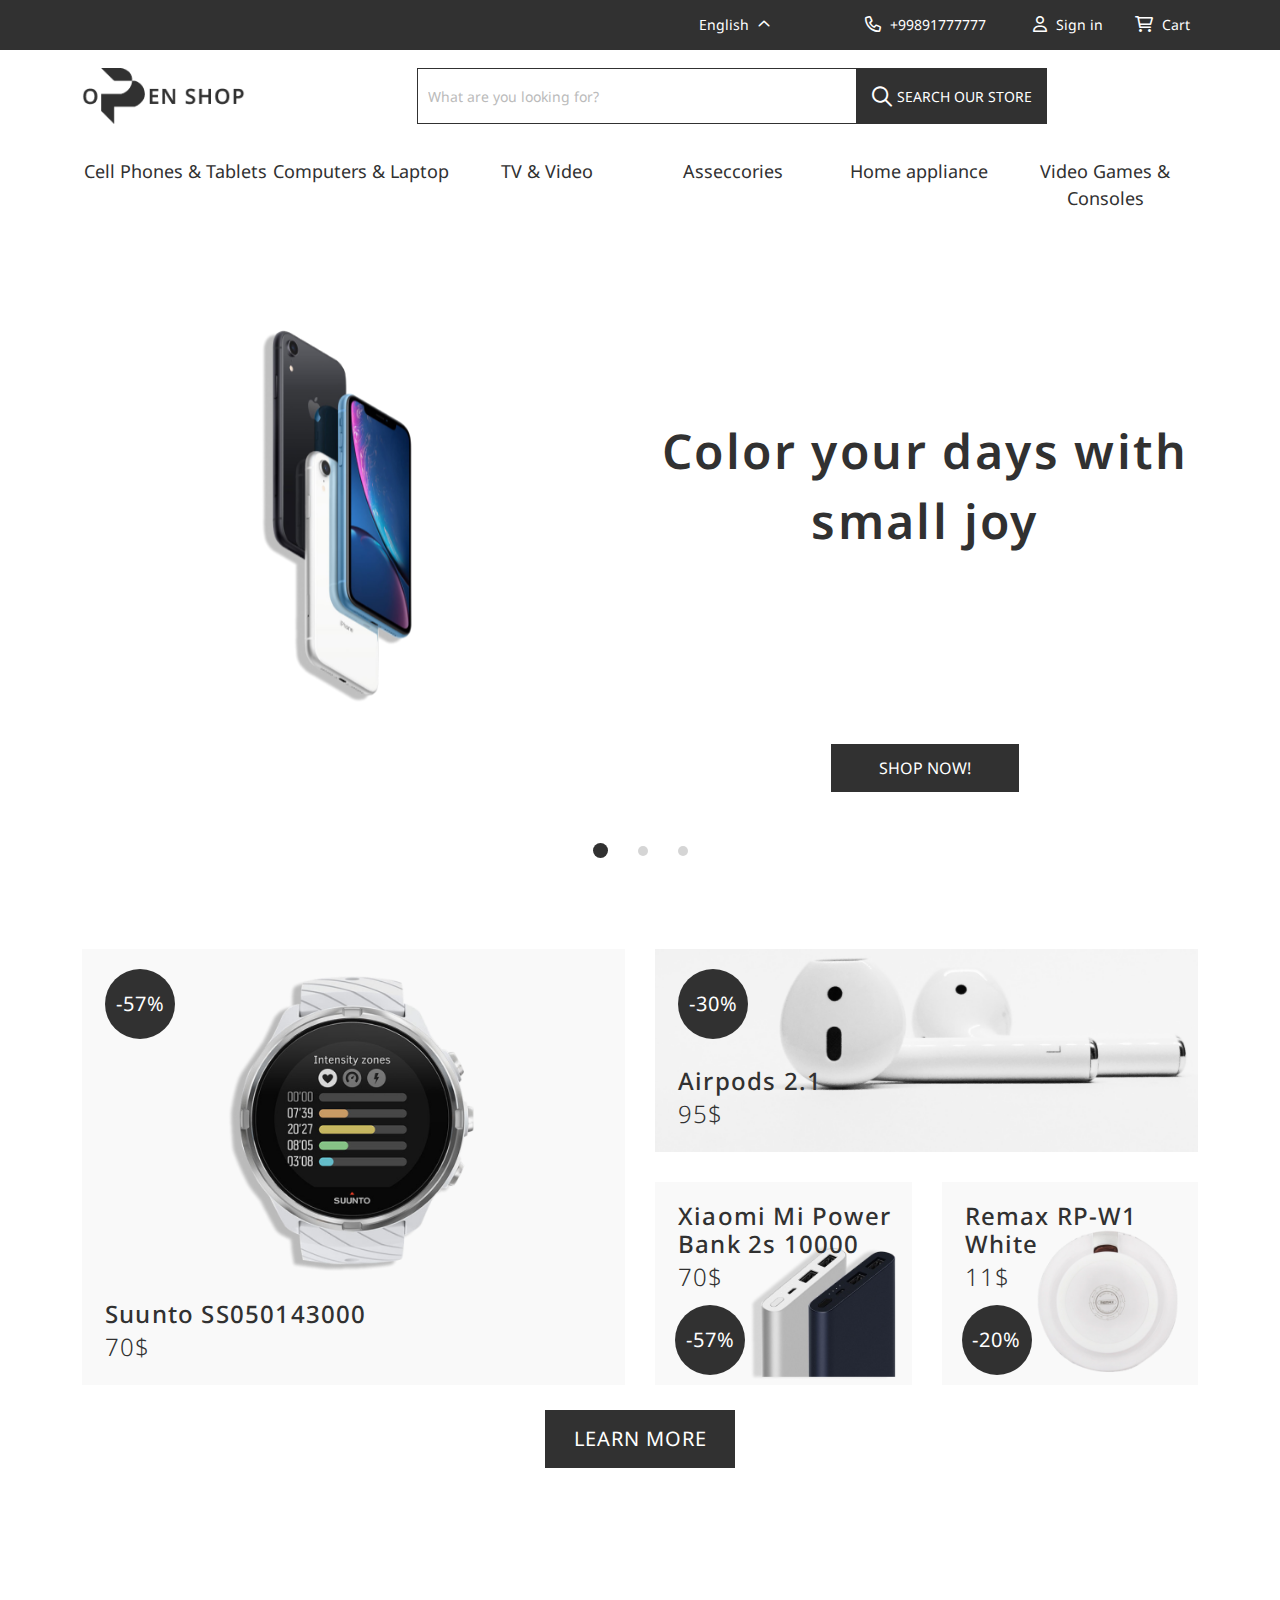
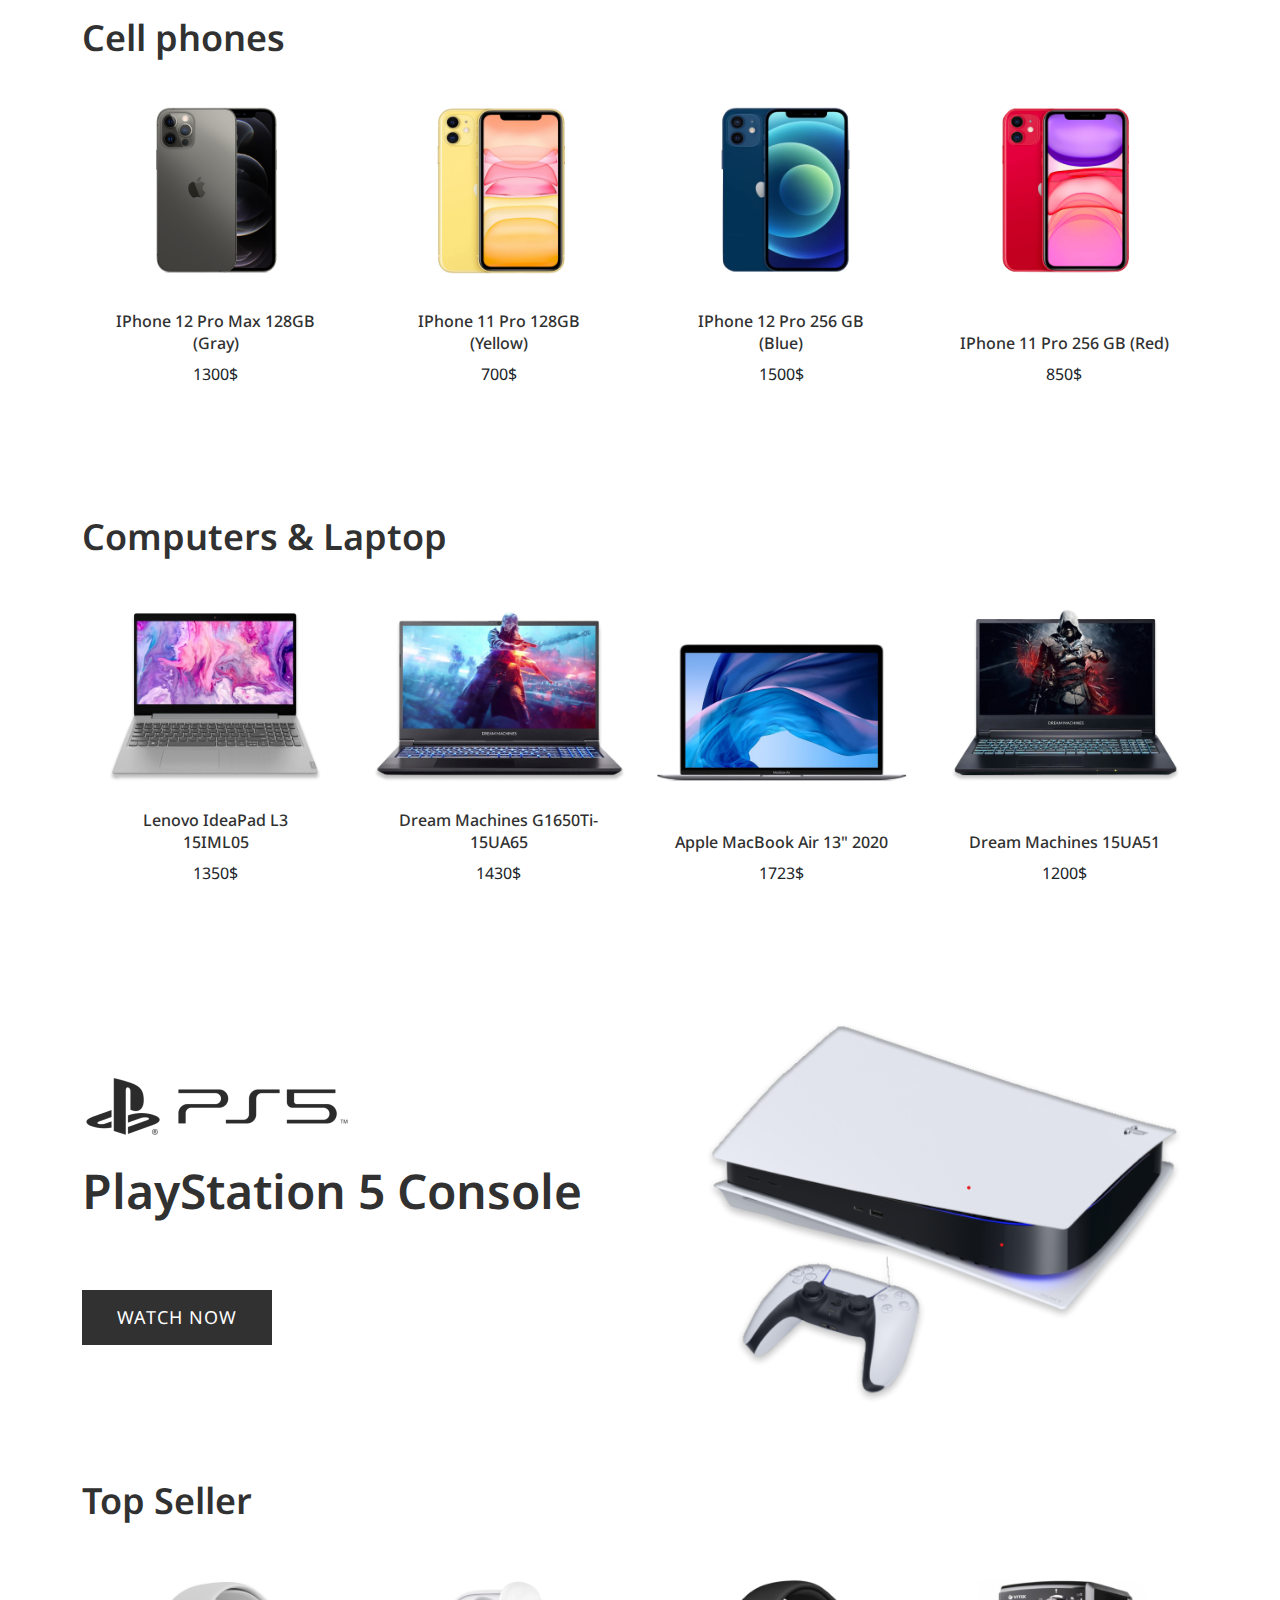
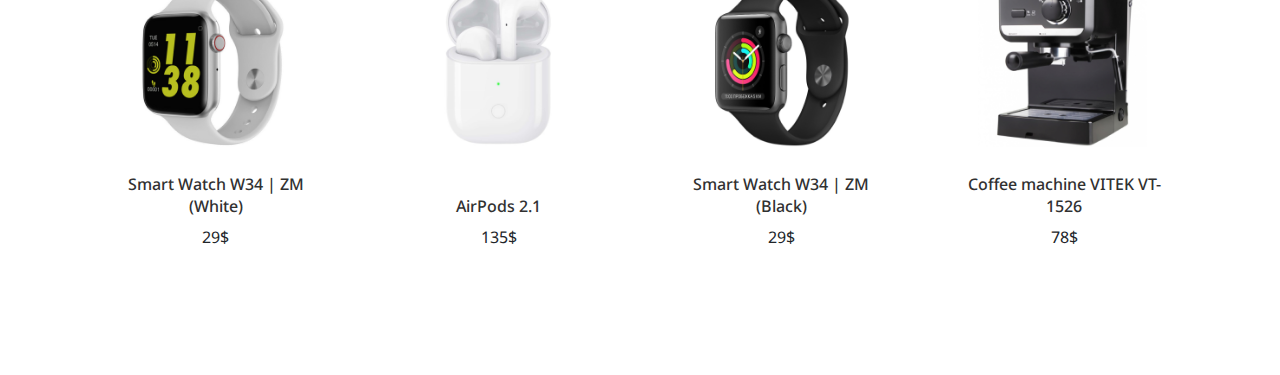
<file: index.html>
<!DOCTYPE html>
<html lang="en">
<head>
    <meta charset="UTF-8">
    <meta http-equiv="X-UA-Compatible" content="IE=edge">
    <meta name="viewport" content="width=device-width, initial-scale=1.0">
    <title>Open-Shop</title>
    <link rel="icon" href="pictures/main/pages-icon/icon20-26.png" sizes="20x26">
    <link rel="icon" href="pictures/main/pages-icon/icon30-39.png" sizes="30x39">
    <link rel="icon" href="pictures/main/pages-icon/icon40-52.png" sizes="40x52">
    <link rel="icon" href="pictures/main/pages-icon/icon50-64.png" sizes="50x64">

    <link rel="stylesheet" href="styles/bootstrap.min.css">
    <link rel="stylesheet" href="styles/all.min.css">
    <link rel="stylesheet" href="styles/hover.css?ver=1.2">
    <link rel="stylesheet" href="styles/main.css?ver=1.4">
    <link rel="stylesheet" href="styles/offcanvas.css?ver=1.2">
    <link rel="stylesheet" href="styles/media.css?ver=1.4">
    
</head>
<body>
    <header>
      <nav class="container-fluid nav__bg">
        <div class="container">
          <div class="nav__container ms-auto">
            <div class="row">
              <div class="drop-down col-lg-4 col-md-4 col-sm-4 col-6 dd-link">
                <button class="drop-down__button">
                  English
                  <i class="fa-regular fa-angle-up drop__icon drop__down__icon"></i>
                </button>
                <ul class="d-d__list">
                  <li><a href="#" class="d-d-link__list d-d-link__list-english">English</a></li>
                  <div class="d-d__pseudo-e"></div>
                  <li><a href="#" class="d-d-link__list d-d-link__list-Russian">Russian</a></li>
                </ul>
              </div>              
                <a href="tel:+99891777777" class="phone-link   col-lg-4 col-md-4 col-sm-4  col-6"><i class="fa-regular drop__icon fa-phone"></i>  +99891777777</a>
                <a href="#" class="sigin  col-lg-2  col-md-2 col-sm-4  col-xs-6  col-6"> <i class="fa-regular fa-user  drop__icon "></i> Sign in</a>
                <a href="#" class="cart col-lg-2 col-md-2 col-sm-12  col-6"><i class="fa-regular fa-cart-shopping drop__icon"></i> Cart</a>
            </div>
          </div>
        </div>
      </nav>
    </header>
    <main>
      <section class="productnav">
        <div class="container">       
            <div class="row">
                  <img src="pictures/catalog/pages-icon/Logo.png" alt="" class="search__img-logo col-lg-3 col-12 text-lg-center ">
                  <form class="search__form col-12 col-lg-8 offset-lg-1 me-auto">
                    <input type="search" class="form__search" placeholder="What are you looking for?">
                    <button class="form__btn"><i class="fa-regular fa-magnifying-glass form__icon"></i> Search our store</button><i class="fa-regular fa-magnifying-glass form__icon form__icon-mobile"></i>
                  </form>
              </div>
        </div>
      </section>
      <section class="container">
        <nav class="navbar navbar-light">
          <div class="container">
              <div class="nav assortiment d-grid d-lg-none  align-items-centerv fixed-bottom 
              bg-secondary" id="nav-tab" role="tablist">                  
                <a class="assortiment__link" type="button" data-bs-toggle="offcanvas" data-bs-target="#offcanvasNavbar" aria-controls="offcanvasNavbar">
                 
                  <i class="fa-thin fa-bars assortiment__icon"></i>
                  <p class="assortiment__descr">Menu</p>
                </a>
                <a class="assortiment__link"  data-bs-toggle="collapse" data-bs-target="#cart">
                  <i class="fa-thin fa-cart-shopping-fast assortiment__icon"></i>
                  <p class="assortiment__descr">Cart</p>
                 </a>
               <a class="assortiment__link" data-bs-toggle="collapse" data-bs-target="#like">
                <i class="fa-thin fa-heart assortiment__icon"></i>
                <p class="assortiment__descr">Like</p>
               </a>
               <a class="assortiment__link" data-bs-toggle="collapse" data-bs-target="#comments">
                <i class="fa-thin fa-comment-lines assortiment__icon"></i>
                <p class="assortiment__descr">Comment</p>
               </a>
               <a class="assortiment__link" data-bs-toggle="collapse" data-bs-target="#supportles">
                <i class="fa-thin fa-headset assortiment__icon"></i>
                <p class="assortiment__descr">Support</p>
               </a>
            </div>


            <div class="accordion" id="support">
              <div class="">                 
                <div id="cart" class="collapse" data-bs-parent="#support">
                  <div class=" fixed-top products__decr container bg-secondary text-white">
                    <h2 class="products__added">Your Cart</h2>
                    <div class="products__add-cart">
                      <i class="fa-thin fa-mobile-button products__cart-iphone"></i>

                      <div class="products__cart-prices">
                        <p class="prduducts__add-descr">Samsung A21S</p>
                      <p class="products__price">1шт. 210$</p>
                      </div>

                      <i class="fa-regular fa-cart-circle-check products__buy-icon"></i>
                    </div>
                    <div class="products__price-block">
                      <a href="#" class="products__buy-link">Buy Now!</a>
                    <a href="#" class="products__buy-link products__buy-link_price bg-warning text-white">Best Price</a>
                    </div>

                    <div class="products__add-cart">
                      <i class="fa-thin fa-mobile-button products__cart-iphone"></i>

                      <div class="products__cart-prices">
                        <p class="prduducts__add-descr">iPhone XR</p>
                      <p class="products__price">1шт. 510$</p>
                      </div>

                      <i class="fa-regular fa-cart-circle-check products__buy-icon"></i>
                    </div>
                    <div class="products__price-block">
                      <a href="#" class="products__buy-link">Buy Now!</a>
                    <a href="#" class="products__buy-link products__buy-link_price bg-warning text-white">Best Price</a>
                    </div>

                    <div class="products__add-cart">
                      <i class="fa-thin fa-mobile-button products__cart-iphone"></i>

                      <div class="products__cart-prices">
                        <p class="prduducts__add-descr">iPhone 12Pro</p>
                      <p class="products__price">1шт. 1510$</p>
                      </div>

                      <i class="fa-regular fa-cart-circle-check products__buy-icon"></i>
                    </div>
                    <div class="products__price-block">
                      <a href="#" class="products__buy-link">Buy Now!</a>
                    <a href="#" class="products__buy-link products__buy-link_price bg-warning text-white">Best Price</a>
                    </div>
                  </div>
                </div>
              </div>
              <div class="">                 
                <div id="like" class="collapse" data-bs-parent="#support">
                  <div class=" fixed-top products__decr container bg-secondary text-white">
                    <h2 class="products__added">Your Favorite</h2>
                    <div class="products__add-cart">
                      <i class="fa-thin fa-mobile-button products__cart-iphone"></i>

                      <div class="products__cart-prices">
                        <p class="prduducts__add-descr">Samsung A21S</p>
                      <p class="products__price">1шт. 210$</p>
                      </div>
                      <i class="fa-regular fa-circle-heart products__buy-icon"></i>
                    </div>
                    <div class="products__price-block">
                      <a href="#" class="products__buy-link">Buy Now!</a>
                    <a href="#" class="products__buy-link products__buy-link_price bg-warning text-white">Go to cart</a>
                    </div>

                    <div class="products__add-cart">
                      <i class="fa-thin fa-mobile-button products__cart-iphone"></i>

                      <div class="products__cart-prices">
                        <p class="prduducts__add-descr">iPhone XR</p>
                      <p class="products__price">1шт. 510$</p>
                      </div>

                      <i class="fa-regular fa-circle-heart products__buy-icon"></i>
                    </div>
                    <div class="products__price-block">
                      <a href="#" class="products__buy-link">Buy Now!</a>
                    <a href="#" class="products__buy-link products__buy-link_price bg-warning text-white">Go to cart</a>
                    </div>

                    <div class="products__add-cart">
                      <i class="fa-thin fa-mobile-button products__cart-iphone"></i>

                      <div class="products__cart-prices">
                        <p class="prduducts__add-descr">iPhone 12Pro</p>
                      <p class="products__price">1шт. 1510$</p>
                      </div>

                      <i class="fa-regular fa-circle-heart products__buy-icon"></i>
                    </div>
                    <div class="products__price-block">
                      <a href="#" class="products__buy-link">Buy Now!</a>
                    <a href="#" class="products__buy-link products__buy-link_price bg-warning text-white">Go to cart</a>
                    </div>
                  </div>
                </div>
              </div>
              <div class="">                 
                <div id="comments" class="collapse" data-bs-parent="#support">
                  <div class=" fixed-top products__decr container bg-secondary text-white">
                    <h2 class="products__added">Opinion</h2>
                    <div class="opinion">
                      <h4 class="opinion__title">iMac</h4>
                      <i class="fa-thin fa-laptop-code opinion__icon"></i>
                      <form action="#" class="opinion__area">
                        <textarea name="imac" id="#" class="opinion__area" placeholder="Type  your opinion"></textarea>
                        <button class="opinio__send bg-warning text-white">Send</button>
                      </form>
                    </div>
                    </div>
                  </div>
                </div>
              <div class="">                 
                <div id="supportles" class="collapse" data-bs-parent="#support">
                  <div class=" fixed-top products__decr container bg-secondary text-white">
                    <h2 class="products__added">Support</h2>
                    <div class="Support">
                      <div class="dialog">
                        <div class="div">
                        <p class="dialog__left">This project for study verse</p>
                      </div>
                      <div>
                        <p class="dialog__right">Okay! Thanks</p>
                      </div>
                      <div class="div">
                        <p class="dialog__left">Developer Yuldashev Farxod</p>
                      </div>
                      <div class="div">
                        <p class="dialog__left"><a href="https://t.me/Idea_corp" class="telegramlink">Click to the Sup</a></p>
                      </div>
                      </div>
                      <form action="#" class="opinion__aread">
                        <input type="search" class="support__search" placeholder="Type text">
                        <button class="opinio__send bg-warning text-white">Send</button>
                      </form>
                    </div>
                    </div>
                  </div>
                </div>
              </div>
            </div>
            <!--  JAVASCRIPT END -->
           <!--  Website Versein Start -->

              <div class="navbar-nav productbar ms-auto d-none d-lg-grid">
                <div class="nav-item dropdown">
                  <a class="nav-link products__list" href="#" id="navbarDropdownMenuLink" role="button" data-bs-toggle="dropdown" aria-expanded="false">
                    Cell Phones & Tablets
                  </a>
                  <div class="dropdown-menu products__item dropdown" aria-labelledby="navbarDropdownMenuLink">
                    <ul>
                      <li><a class="products__link-main products__link-main-under" href="#">Cell Phones</a></li>
                      <li><a class="products__link" href="#">Xiaomi</a></li>
                      <li><a class="products__link" href="#">Apple</a></li>
                      <li><a class="products__link" href="#">Samsung</a></li>
                      <li><a class="products__link" href="#">Huawei</a></li>
                      <li><a class="products__link" href="#">BQ</a></li>
                      <li><a class="products__link" href="#">Nokia</a></li>
                      <li><a class="products__link" href="#">Inoi</a></li>
                      <li><a class="products__link" href="#">Vivo</a></li>
                  </ul>
                    <ul>
                      <li><a class="products__link-main" href="#">Tablets</a></li>
                      <li><a class="products__link" href="#">Xiaomi</a></li>
                      <li><a class="products__link" href="#">Apple</a></li>
                      <li><a class="products__link" href="#">Huawei</a></li>
                      <li><a class="products__link" href="#">BQ</a></li>
                      <li><a class="products__link" href="#">More...</a></li>
                  </ul>
                    </div>
                </div>
                <div class="nav-item dropdown">
                  <a class="nav-link products__list" href="#" id="navbarDropdownMenuLink" role="button" data-bs-toggle="dropdown" aria-expanded="false">
                    Computers & Laptop
                  </a>
                  <div class="dropdown-menu products__item" aria-labelledby="navbarDropdownMenuLink">
                    <ul>
                      <li><a class="products__link-main products__link-main-under" href="#">Computers</a></li>
                      <li><a class="products__link" href="#">Dream Machines</a></li>
                      <li><a class="products__link" href="#">Apple mac</a></li>
                      <li><a class="products__link" href="#">lenovo</a></li>
                  </ul>
                    <ul>
                      <li><a class="products__link-main" href="#">Laptops</a></li>
                      <li><a class="products__link" href="#">Imac</a></li>
                      <li><a class="products__link" href="#">More..</a></li>

                      
                  </ul>
                    </div>
                </div>
                <div class="nav-item dropdown">
                  <a class="nav-link products__list" href="#" id="navbarDropdownMenuLink" role="button" data-bs-toggle="dropdown" aria-expanded="false">
                    TV & Video
                  </a>
                  <div class="dropdown-menu products__item" aria-labelledby="navbarDropdownMenuLink">
                    <ul>
                      <li><a class="products__link-main products__link-main-under" href="#">Cell Phones</a></li>
                      <li><a class="products__link" href="#">Xiaomi</a></li>
                      <li><a class="products__link" href="#">Apple</a></li>
                      <li><a class="products__link" href="#">Samsung</a></li>
                      <li><a class="products__link" href="#">Huawei</a></li>
                      <li><a class="products__link" href="#">BQ</a></li>
                      <li><a class="products__link" href="#">Nokia</a></li>
                      <li><a class="products__link" href="#">Inoi</a></li>
                      <li><a class="products__link" href="#">Vivo</a></li>
                  </ul>
                    <ul>
                      <li><a class="products__link-main" href="#">Tablets</a></li>
                      <li><a class="products__link" href="#">Xiaomi</a></li>
                      <li><a class="products__link" href="#">Apple</a></li>
                      <li><a class="products__link" href="#">Huawei</a></li>
                      <li><a class="products__link" href="#">BQ</a></li>
                      <li><a class="products__link" href="#">More...</a></li>
                  </ul>
                    </div>
                </div>
                <div class="nav-item dropdown">
                  <a class="nav-link products__list" href="#" id="navbarDropdownMenuLink" role="button" data-bs-toggle="dropdown" aria-expanded="false">
                    Asseccories
                  </a>
                  <div class="dropdown-menu products__item" aria-labelledby="navbarDropdownMenuLink">
                    <ul>
                      <li><a class="products__link-main products__link-main-under" href="#">Cell Phones</a></li>
                      <li><a class="products__link" href="#">Xiaomi</a></li>
                      <li><a class="products__link" href="#">Apple</a></li>
                      <li><a class="products__link" href="#">Samsung</a></li>
                      <li><a class="products__link" href="#">Huawei</a></li>
                      <li><a class="products__link" href="#">BQ</a></li>
                      <li><a class="products__link" href="#">Nokia</a></li>
                      <li><a class="products__link" href="#">Inoi</a></li>
                      <li><a class="products__link" href="#">Vivo</a></li>
                  </ul>
                    <ul>
                      <li><a class="products__link-main" href="#">Tablets</a></li>
                      <li><a class="products__link" href="#">Xiaomi</a></li>
                      <li><a class="products__link" href="#">Apple</a></li>
                      <li><a class="products__link" href="#">Huawei</a></li>
                      <li><a class="products__link" href="#">BQ</a></li>
                      <li><a class="products__link" href="#">More...</a></li>
                  </ul>
                    </div>
                </div>
                <div class="nav-item dropdown">
                  <a class="nav-link products__list" href="#" id="navbarDropdownMenuLink" role="button" data-bs-toggle="dropdown" aria-expanded="false">
                    Home appliance
                  </a>
                  <div class="dropdown-menu products__item" aria-labelledby="navbarDropdownMenuLink">
                    <ul>
                      <li><a class="products__link-main products__link-main-under" href="#">Cell Phones</a></li>
                      <li><a class="products__link" href="#">Xiaomi</a></li>
                      <li><a class="products__link" href="#">Apple</a></li>
                      <li><a class="products__link" href="#">Samsung</a></li>
                      <li><a class="products__link" href="#">Huawei</a></li>
                      <li><a class="products__link" href="#">BQ</a></li>
                      <li><a class="products__link" href="#">Nokia</a></li>
                      <li><a class="products__link" href="#">Inoi</a></li>
                      <li><a class="products__link" href="#">Vivo</a></li>
                  </ul>
                    <ul>
                      <li><a class="products__link-main" href="#">Tablets</a></li>
                      <li><a class="products__link" href="#">Xiaomi</a></li>
                      <li><a class="products__link" href="#">Apple</a></li>
                      <li><a class="products__link" href="#">Huawei</a></li>
                      <li><a class="products__link" href="#">BQ</a></li>
                      <li><a class="products__link" href="#">More...</a></li>
                  </ul>
                    </div>
                </div>
                <div class="nav-item dropdown">
                  <a class="nav-link products__list" href="#" id="navbarDropdownMenuLink" role="button" data-bs-toggle="dropdown" aria-expanded="false">
                    Video Games & Consoles
                  </a>
                  <div class="dropdown-menu products__item" aria-labelledby="navbarDropdownMenuLink">
                    <ul>
                      <li><a class="products__link-main products__link-main-under" href="#">Cell Phones</a></li>
                      <li><a class="products__link" href="#">Xiaomi</a></li>
                      <li><a class="products__link" href="#">Apple</a></li>
                      <li><a class="products__link" href="#">Samsung</a></li>
                      <li><a class="products__link" href="#">Huawei</a></li>
                      <li><a class="products__link" href="#">BQ</a></li>
                      <li><a class="products__link" href="#">Nokia</a></li>
                      <li><a class="products__link" href="#">Inoi</a></li>
                      <li><a class="products__link" href="#">Vivo</a></li>
                  </ul>
                    <ul>
                      <li><a class="products__link-main" href="#">Tablets</a></li>
                      <li><a class="products__link" href="#">Xiaomi</a></li>
                      <li><a class="products__link" href="#">Apple</a></li>
                      <li><a class="products__link" href="#">Huawei</a></li>
                      <li><a class="products__link" href="#">BQ</a></li>
                      <li><a class="products__link" href="#">More...</a></li>
                  </ul>
                    </div>
                </div>
              </div>

            <!--  Website Versein End -->

          <!--   ----------------------------------- -->

           <!--  MOBILE VERSION START-->

            <div class="offcanvas offcanvas-start" tabindex="-1" id="offcanvasNavbar" aria-labelledby="offcanvasNavbarLabel">
              <div class="offcanvas-header">
                <h5 class="offcanvas-title" id="offcanvasNavbarLabel">Товары</h5>
                <button type="button" class="btn-close text-reset" data-bs-dismiss="offcanvas" aria-label="Close"></button>
              </div>
              <div class="offcanvas-body">
                <div class="navbar-nav justify-content-sm-start flex-grow-1 pe-3">
                    <div class="nav-item dropdown">
                      <a class="nav-link products__list" href="#" id="navbarDropdownMenuLink" role="button" data-bs-toggle="dropdown" aria-expanded="false">
                        Cell Phones & Tablets
                      </a>
                      <div class="dropdown-menu products__item" aria-labelledby="navbarDropdownMenuLink">
                        <ul>
                          <li><a class="products__link-main products__link-main-under" href="#">Cell Phones</a></li>
                          <li><a class="products__link" href="#">Xiaomi</a></li>
                          <li><a class="products__link" href="#">Apple</a></li>
                          <li><a class="products__link" href="#">Samsung</a></li>
                          <li><a class="products__link" href="#">Huawei</a></li>
                          <li><a class="products__link" href="#">BQ</a></li>
                          <li><a class="products__link" href="#">Nokia</a></li>
                          <li><a class="products__link" href="#">Inoi</a></li>
                          <li><a class="products__link" href="#">Vivo</a></li>
                      </ul>
                        <ul>
                          <li><a class="products__link-main" href="#">Tablets</a></li>
                          <li><a class="products__link" href="#">Xiaomi</a></li>
                          <li><a class="products__link" href="#">Apple</a></li>
                          <li><a class="products__link" href="#">Huawei</a></li>
                          <li><a class="products__link" href="#">BQ</a></li>
                          <li><a class="products__link" href="#">More...</a></li>
                      </ul>
                        </div>
                    </div>
                    <div class="nav-item dropdown">
                      <a class="nav-link products__list" href="#" id="navbarDropdownMenuLink" role="button" data-bs-toggle="dropdown" aria-expanded="false">
                        Computers & Laptop
                      </a>
                      <div class="dropdown-menu products__item" aria-labelledby="navbarDropdownMenuLink">
                        <ul>
                          <li><a class="products__link-main products__link-main-under" href="#">Computers</a></li>
                          <li><a class="products__link" href="#">Dream Machines</a></li>
                          <li><a class="products__link" href="#">Apple mac</a></li>
                          <li><a class="products__link" href="#">lenovo</a></li>
                      </ul>
                        <ul>
                          <li><a class="products__link-main" href="#">Laptops</a></li>
                          <li><a class="products__link" href="#">Imac</a></li>
                          <li><a class="products__link" href="#">More..</a></li>
    
                          
                      </ul>
                        </div>
                    </div>
                    <div class="nav-item dropdown">
                      <a class="nav-link products__list" href="#" id="navbarDropdownMenuLink" role="button" data-bs-toggle="dropdown" aria-expanded="false">
                        TV & Video
                      </a>
                      <div class="dropdown-menu products__item" aria-labelledby="navbarDropdownMenuLink">
                        <ul>
                          <li><a class="products__link-main products__link-main-under" href="#">Cell Phones</a></li>
                          <li><a class="products__link" href="#">Xiaomi</a></li>
                          <li><a class="products__link" href="#">Apple</a></li>
                          <li><a class="products__link" href="#">Samsung</a></li>
                          <li><a class="products__link" href="#">Huawei</a></li>
                          <li><a class="products__link" href="#">BQ</a></li>
                          <li><a class="products__link" href="#">Nokia</a></li>
                          <li><a class="products__link" href="#">Inoi</a></li>
                          <li><a class="products__link" href="#">Vivo</a></li>
                      </ul>
                        <ul>
                          <li><a class="products__link-main" href="#">Tablets</a></li>
                          <li><a class="products__link" href="#">Xiaomi</a></li>
                          <li><a class="products__link" href="#">Apple</a></li>
                          <li><a class="products__link" href="#">Huawei</a></li>
                          <li><a class="products__link" href="#">BQ</a></li>
                          <li><a class="products__link" href="#">More...</a></li>
                      </ul>
                        </div>
                    </div>
                    <div class="nav-item dropdown">
                      <a class="nav-link products__list" href="#" id="navbarDropdownMenuLink" role="button" data-bs-toggle="dropdown" aria-expanded="false">
                        Asseccories
                      </a>
                      <div class="dropdown-menu products__item" aria-labelledby="navbarDropdownMenuLink">
                        <ul>
                          <li><a class="products__link-main products__link-main-under" href="#">Cell Phones</a></li>
                          <li><a class="products__link" href="#">Xiaomi</a></li>
                          <li><a class="products__link" href="#">Apple</a></li>
                          <li><a class="products__link" href="#">Samsung</a></li>
                          <li><a class="products__link" href="#">Huawei</a></li>
                          <li><a class="products__link" href="#">BQ</a></li>
                          <li><a class="products__link" href="#">Nokia</a></li>
                          <li><a class="products__link" href="#">Inoi</a></li>
                          <li><a class="products__link" href="#">Vivo</a></li>
                      </ul>
                        <ul>
                          <li><a class="products__link-main" href="#">Tablets</a></li>
                          <li><a class="products__link" href="#">Xiaomi</a></li>
                          <li><a class="products__link" href="#">Apple</a></li>
                          <li><a class="products__link" href="#">Huawei</a></li>
                          <li><a class="products__link" href="#">BQ</a></li>
                          <li><a class="products__link" href="#">More...</a></li>
                      </ul>
                        </div>
                    </div>
                    <div class="nav-item dropdown">
                      <a class="nav-link products__list" href="#" id="navbarDropdownMenuLink" role="button" data-bs-toggle="dropdown" aria-expanded="false">
                        Home appliance
                      </a>
                      <div class="dropdown-menu products__item" aria-labelledby="navbarDropdownMenuLink">
                        <ul>
                          <li><a class="products__link-main products__link-main-under" href="#">Cell Phones</a></li>
                          <li><a class="products__link" href="#">Xiaomi</a></li>
                          <li><a class="products__link" href="#">Apple</a></li>
                          <li><a class="products__link" href="#">Samsung</a></li>
                          <li><a class="products__link" href="#">Huawei</a></li>
                          <li><a class="products__link" href="#">BQ</a></li>
                          <li><a class="products__link" href="#">Nokia</a></li>
                          <li><a class="products__link" href="#">Inoi</a></li>
                          <li><a class="products__link" href="#">Vivo</a></li>
                      </ul>
                        <ul>
                          <li><a class="products__link-main" href="#">Tablets</a></li>
                          <li><a class="products__link" href="#">Xiaomi</a></li>
                          <li><a class="products__link" href="#">Apple</a></li>
                          <li><a class="products__link" href="#">Huawei</a></li>
                          <li><a class="products__link" href="#">BQ</a></li>
                          <li><a class="products__link" href="#">More...</a></li>
                      </ul>
                        </div>
                    </div>
                    <div class="nav-item dropdown">
                      <a class="nav-link products__list" href="#" id="navbarDropdownMenuLink" role="button" data-bs-toggle="dropdown" aria-expanded="false">
                        Video Games & Consoles
                      </a>
                      <div class="dropdown-menu products__item" aria-labelledby="navbarDropdownMenuLink">
                        <ul>
                          <li><a class="products__link-main products__link-main-under" href="#">Cell Phones</a></li>
                          <li><a class="products__link" href="#">Xiaomi</a></li>
                          <li><a class="products__link" href="#">Apple</a></li>
                          <li><a class="products__link" href="#">Samsung</a></li>
                          <li><a class="products__link" href="#">Huawei</a></li>
                          <li><a class="products__link" href="#">BQ</a></li>
                          <li><a class="products__link" href="#">Nokia</a></li>
                          <li><a class="products__link" href="#">Inoi</a></li>
                          <li><a class="products__link" href="#">Vivo</a></li>
                      </ul>
                        <ul>
                          <li><a class="products__link-main" href="#">Tablets</a></li>
                          <li><a class="products__link" href="#">Xiaomi</a></li>
                          <li><a class="products__link" href="#">Apple</a></li>
                          <li><a class="products__link" href="#">Huawei</a></li>
                          <li><a class="products__link" href="#">BQ</a></li>
                          <li><a class="products__link" href="#">More...</a></li>
                      </ul>
                        </div>
                    </div>
                </div>
              </div>
            </div>

            <!--  MOBILE VERSION END-->

          </div>
        </nav>
      </section>
      <section class="slider">
        <div class="container">
          <div id="carouselExampleIndicators" class="carousel slide" data-bs-ride="carousel">
          <div class="row text-center text-xl-start">
          <div class="col-lg-6">             
                <div class="carousel-inner w-100">
                  <div class="carousel-item active w-100">
                    <img src="pictures/main/iphons-prew/iphone-prew-1.png" class="slider__img" alt="#">
                  </div>
                  <div class="carousel-item w-100">
                    <img src="pictures/main/iphons-prew/iphone-prew-2.png" class="slider__img" alt="#">
                  </div>
                  <div class="carousel-item w-100">
                    <img src="pictures/main/iphons-shop/cell-phones/iphone-4.png" class="slider__img" alt="#">
                  </div>
                  
              </div>
            </div>
            <div class="col-lg-6 slidercont">
              <div class="col-12">
                <h1 class="slider__shop text-center col-12">
                  Color your days with small joy
                </h1>
                <a href="#" class="slider__link col-4">Shop now!</a>
              </div>
            </div>
            <div class="carousel-indicators slider__inicators">
              <button type="button" data-bs-target="#carouselExampleIndicators" data-bs-slide-to="0" class="active slider__dot" aria-current="true" aria-label="Slide 1"></button>
              <button type="button" data-bs-target="#carouselExampleIndicators" data-bs-slide-to="1" class="slider__dot" aria-label="Slide 2"></button>
              <button type="button" data-bs-target="#carouselExampleIndicators" data-bs-slide-to="2" class="slider__dot" aria-label="Slide 3"></button>
            </div>
          </div>
        </div>
        </div>
      </section>
      <section class="gridprew">
        <div class="container">
          <div class="prewu">
            <div class="salers">
              <img src="pictures/main/iphons-shop/grids-prew/Rectangle.png" alt="" class="sallers__img">
              <div class="salers__pseudo salers__pseudo-top">-57%</div>
              <div class="sallresBlok">
                <h4 class="sallers__title">Suunto SS050143000</h4>
                <p class="sallers__price">70$</p>
            </div>
            </div>
            <div class="salers">
              <img src="pictures/main/iphons-shop/grids-prew/air-p.png" alt="" class="sallers__img">
              <div class="salers__pseudo salers__pseudo-top">-30%</div>
              <div class="sallresBlok">
                <h4 class="sallers__title">Airpods 2.1</h4>
                <p class="sallers__price">95$</p>
            </div>
            </div>
            <div class="salers">
              <img src="pictures/main/iphons-shop/grids-prew/power-b.png" alt="" class="sallers__img">
              <div class="salers__pseudo salers__pseudo-bottom">-57%</div>
              <div class="sallresBlok sallresBlok_top">
                <h4 class="sallers__title">Xiaomi Mi Power Bank 2s 10000</h4>
                <p class="sallers__price">70$</p>
              </div>
            </div>
            <div class="salers">
              <img src="pictures/main/iphons-shop/grids-prew/doc-stansiya.png" alt="" class="sallers__img">
              <div class="salers__pseudo salers__pseudo-bottom">-20%</div>
              <div class="sallresBlok sallresBlok_top ">
                <h4 class="sallers__title">Remax RP-W1 White</h4>
                <p class="sallers__price">11$</p>
              </div>
            </div>
          </div>
          <a href="#" class="btn_main gridprew__btn">LEARN MORE</a>
        </div>
      </section>
      <section class="cellphone">
        <div class="container">
          <div class="phones">
            <h2 class="phones__title">Cell phones</h2>
            <div class="carts">
              <div class="cart-block">
                <img src="pictures/main/iphons-shop/cell-phones/iphone-1.png" alt="" class="carts__img">
                <a href="#" class="like__link-cart"><i class="fa-regular fa-heart carts__icon"></i></a>
                <div class="carts__main">
                  <h2 class="carts__title">IPhone 12 Pro Max 128GB (Gray)</h2>
                  <p class="carts__price">1300$</p>
                  <a href="" class="btn_main carts__btn">Buy</a>
                </div>
              </div>
              <div class="cart-block">
                <img src="pictures/main/iphons-shop/cell-phones/iphone-2.png" alt="" class="carts__img">
                <a href="#" class="like__link-cart"><i class="fa-regular fa-heart carts__icon"></i></a>
                <div class="carts__main">
                  <h2 class="carts__title">IPhone 11 Pro 128GB (Yellow)</h2>
                  <p class="carts__price">700$</p>
                  <a href="" class="btn_main carts__btn">Buy</a>
                </div>
              </div>
              <div class="cart-block">
                <img src="pictures/main/iphons-shop/cell-phones/iphone-3.png" alt="" class="carts__img">
                <a href="#" class="like__link-cart"><i class="fa-regular fa-heart carts__icon"></i></a>
                <div class="carts__main">
                  <h2 class="carts__title">IPhone 12 Pro 256 GB (Blue)</h2>
                  <p class="carts__price">1500$</p>
                  <a href="" class="btn_main carts__btn">Buy</a>
                </div>
              </div>
              <div class="cart-block">
                <img src="pictures/main/iphons-shop/cell-phones/iphone-4.png" alt="" class="carts__img">
                <a href="#" class="like__link-cart"><i class="fa-regular fa-heart carts__icon"></i></a>
                <div class="carts__main">
                  <h2 class="carts__title">IPhone 11 Pro 256 GB (Red)</h2>
                  <p class="carts__price">850$</p>
                  <a href="" class="btn_main carts__btn">Buy</a>
                </div>
              </div>
            </div>
          </div>
        </div>
      </section>
      <section class="cellphone">
        <div class="container">
          <div class="phones">
            <h2 class="phones__title">Computers & Laptop</h2>
            <div class="carts">
              <div class="cart-block">
                <img src="pictures/main/iphons-shop/computers/lenovo.png" alt="" class="carts__img">
                <a href="#" class="like__link-cart"><i class="fa-regular fa-heart carts__icon"></i></a>
                <div class="carts__main">
                  <h2 class="carts__title">Lenovo IdeaPad L3 15IML05</h2>
                  <p class="carts__price">1350$</p>
                  <a href="" class="btn_main carts__btn">Buy</a>
                </div>
              </div>
              <div class="cart-block">
                <img src="pictures/main/iphons-shop/computers/dream-m.png" alt="" class="carts__img">
                <a href="#" class="like__link-cart"><i class="fa-regular fa-heart carts__icon"></i></a>
                <div class="carts__main">
                  <h2 class="carts__title">Dream Machines G1650Ti-15UA65</h2>
                  <p class="carts__price">1430$</p>
                  <a href="" class="btn_main carts__btn">Buy</a>
                </div>
              </div>
              <div class="cart-block">
                <img src="pictures/main/iphons-shop/computers/apple-m-b.png" alt="" class="carts__img">
                <a href="#" class="like__link-cart"><i class="fa-regular fa-heart carts__icon"></i></a>
                <div class="carts__main">
                  <h2 class="carts__title">Apple MacBook Air 13" 2020</h2>
                  <p class="carts__price">1723$</p>
                  <a href="" class="btn_main carts__btn">Buy</a>
                </div>
              </div>
              <div class="cart-block">
                <img src="pictures/main/iphons-shop/computers/asus.png" alt="" class="carts__img">
                <a href="#" class="like__link-cart"><i class="fa-regular fa-heart carts__icon"></i></a>
                <div class="carts__main">
                  <h2 class="carts__title">Dream Machines 15UA51</h2>
                  <p class="carts__price">1200$</p>
                  <a href="" class="btn_main carts__btn">Buy</a>
                </div>
              </div>
            </div>
          </div>
        </div>
      </section>
      <section class="PlayStation">
        <div class="container">
                      <div class="PlayStation-block">
                                 <div class="row">
                                            <div class="col-lg-6 d-flex flex-column align-items-lg-start align-items-center mb-5 mb-lg-0 justify-content-center">
                                                       <img src="pictures/main/iphons-shop/ps-block/ps-5-logo.png" alt="#" class="PlayStation__logo-white">
                                                       <img src="pictures/main/iphons-shop/ps-block/ps-5-logo-black.png" alt="#" class="PlayStation__logo-black">
                                                       <h2 class="PlayStation__title">PlayStation 5 Console</h2>
                                                       <a href="#" class="btn_main PlayStation__btn">WATCH NOW</a>
                                            </div>
                                            <div class="col-lg-6">
                                                       <img src="pictures/main/iphons-shop/ps-block/ps-5.png" alt="" class="PlayStation__img">
                                            </div>
                                 </div>
                      </div>
        </div>
      </section>
               <section class="cellphone">
                          <div class="container">
                                     <div class="phones">
                                                <h2 class="phones__title">Top Seller</h2>
                                                <div class="carts">
                                                           <div class="cart-block">
                                                                      <img src="pictures/main/iphons-shop/top-seller/smart-watch.png" alt="" class="carts__img">
                                                                      <a href="#" class="like__link-cart"><i class="fa-regular fa-heart carts__icon"></i></a>
                                                                      <div class="carts__main">
                                                                                 <h2 class="carts__title">Smart Watch W34 | ZM (White)</h2>
                                                                                 <p class="carts__price">29$</p>
                                                                                 <a href="" class="btn_main carts__btn">Buy</a>
                                                                      </div>
                                                           </div>
                                                           <div class="cart-block">
                                                                      <img src="pictures/main/iphons-shop/top-seller/air-pods.png" alt="" class="carts__img">
                                                                      <a href="#" class="like__link-cart"><i class="fa-regular fa-heart carts__icon"></i></a>
                                                                      <div class="carts__main">
                                                                                 <h2 class="carts__title">AirPods 2.1</h2>
                                                                                 <p class="carts__price">135$</p>
                                                                                 <a href="" class="btn_main carts__btn">Buy</a>
                                                                      </div>
                                                           </div>
                                                           <div class="cart-block">
                                                                      <img src="pictures/main/iphons-shop/top-seller/smart-watch-black.png" alt="" class="carts__img">
                                                                      <a href="#" class="like__link-cart"><i class="fa-regular fa-heart carts__icon"></i></a>
                                                                      <div class="carts__main">
                                                                                 <h2 class="carts__title">Smart Watch W34 | ZM (Black)</h2>
                                                                                 <p class="carts__price">29$</p>
                                                                                 <a href="" class="btn_main carts__btn">Buy</a>
                                                                      </div>
                                                           </div>
                                                           <div class="cart-block">
                                                                      <img src="pictures/main/iphons-shop/top-seller/cofee-m.png" alt="" class="carts__img">
                                                                      <a href="#" class="like__link-cart"><i class="fa-regular fa-heart carts__icon"></i></a>
                                                                      <div class="carts__main">
                                                                                 <h2 class="carts__title">Coffee machine VITEK VT-1526</h2>
                                                                                 <p class="carts__price">78$</p>
                                                                                 <a href="" class="btn_main carts__btn">Buy</a>
                                                                      </div>
                                                           </div>
                                                </div>
                                     </div>
                          </div>
               </section>
    </main>
    <footer></footer>
    <script src="js/bootstrap.bundle.min.js"></script>
</body>
</html>
</file>
<file: styles/hover.css>
.drop-down__button:focus ~ .d-d__list{
    transform: scaleY(1);
}

.drop-down__button:focus .drop__icon{
    transform: rotateX(180deg);
}
</file>
<file: styles/main.css>
@import url(fonts.css);
*{
    padding: 0;
    margin: 0;
    box-sizing: border-box;
}
:root{
    --nav-bg:#313131;
    --change-lang: #fff;
    --nav-link: #fff;
    --d-d__list: #fff;
    --basefont-noto-s-r: 'Noto Sans';
    --d-d-link__list: #ABABAB;
    --d-d-link__list-active: #313131;
    --d-d__pseudo-e: #C4C4C4;
    --paddin__d-d__list: 15px;
    --formBtnBg: #313131;
    --formBtnvcolor: #fff;
    --formSearchColor: #bbb;
    --productsItempseudo: #313131;
    --productsItembg: #fff;
    --slidertitle: #313131;
    --btnmain: #313131;
    --PL_logo-white: none;
    --PL_logo-black:  block;
}
.btn_main{
    font-weight: 400;
    font-size: 20px;
    text-align: center;
    letter-spacing: 0.05em;
    color: #FFFFFF;
    display: block;
    text-transform: uppercase;
    background: #313131;
    border: 1px solid var(--btnmain);
    padding: 13px 0;

}
.btn_main:hover{
    color: #fff;
}
body{
    font-family: var(--basefont-noto-s-r);
}
li{
    list-style: none;
}
p, h1,h1,h3,h4,ul,li,a{
    padding: 0;
    margin: 0;
}
a{
    text-decoration: none;
}
.nav__bg{
    background: var(--nav-bg);
}
.dd_width{
    width: 80px !important;
    display: inline-block;
}
.mei__link{
    text-align: center;
    width: 100%;
}
.nav__bg .dropdown-menu{
    max-width: 80px;
    min-width: 0rem;
    top: 100%;
}
.drop__icon{
    color:#fff;
}
.nav__container{
    max-width: 544px;
    width: 100%;
    text-align: center;
    line-height: 20px;
    font-size: 14px;
}
.p-link{
    position: relative;
}
.drop-list{
    margin-top: 20px;
}
.drop__icon{
    font-size: 16px;
    margin-right: 5px;
}
.cart{
    color: var(--nav-link);
}
.sigin{
    color: var(--nav-link);
}
.phone-link{
    color: var(--nav-link);
}
.cart:hover{
    color: var(--nav-link);
}
.sigin:hover{
    color: var(--nav-link);
}
.phone-link:hover{
    color: var(--nav-link);
}
.drop__down__icon{
    margin-left: 5px;
}
.drop-down{
    position: relative;
}
.drop-down__button{
    position: relative;
    background: transparent;
    outline: none;
    border: none;
}
.drop-down__button{
    color: #fff;
}
.drop-down__button:hover{
    color: #fff;
}
.d-d__list{
    position: absolute;
    top: 100%;
    right: 0;
    left: 0;
    margin: auto;
    text-align: center;
    max-width: 80px;
    width: 100%;
    background: var(--d-d__list);
    padding: 5px 0;
    box-shadow: 0px 0px 2px rgba(0, 0, 0, 0.3);
    transform-origin: 0 0;
    transition: 0.5s;
    transform: scaleY(0);
    z-index: 1000;
}
.d-d-link__list{
    font-size: 14px;
    line-height: 20px;
    text-align: center;
    letter-spacing: 0.05em;
    color: var(--d-d-link__list);
}
.d-d-link__list:hover{
    color: var(--d-d-link__list);
}
.d-d-link__list:active{
    color: var(--d-d-link__list-active);
}
.d-d-link__list-english{
    color: var(--d-d-link__list-active);
}
.d-d-link__list-english:hover{
    color: var(--d-d-link__list-active);
}
.drop-down, .phone-link, .sigin, .cart{
    padding:  var(--paddin__d-d__list) 0;
}
.d-d__pseudo-e{
    position: relative;
}
.d-d__pseudo-e::before{
    display: block;
    content: "";
    position: absolute;
    background: var(--d-d__pseudo-e);
    width: 70px;
    height: 1px;
    right: 0;
    top: 0;
    left: 0;
    margin: auto;
}
.searchcontainer{
    margin: 18px 0;
}
.search__form{
    display: flex;
    align-items: center;
    justify-content: center;
}
.search__img-logo{
    max-width: 187px;
    width: 100%;
    object-fit: contain;
}
.productnav{
    padding: 18px 18px;
}
.form__btn{
     padding-top: 17px;
     padding-bottom: 16px;
    max-width: 190px;
    width: 100%;
    border: 1px solid var(--formBtnBg);
    outline: none;
    background: var(--formBtnBg);
    color: var(--formBtnvcolor);
    text-transform: uppercase;
    font-weight: 400;
    font-size: 14px;
    display: flex;
    align-items: center;
    text-align: center;
    justify-content: center;
}
.form__search{
    max-width: 440px;
    width: 100%;
    padding: 15px 10px;
    border: 1px solid var(--formBtnBg);
    outline: none;
    color: var(--formSearchColor);
}
input[type="search"]::placeholder{
    font-size: 14px;
    color: var(--formSearchColor);
}
.form__icon{
    font-size: 20px;
    margin-right: 5px;
}
.form__icon-mobile{
    background: var(--formBtnBg);
    color: var(--formBtnvcolor);
    padding-top: 17px;
    padding-bottom: 17px;
    padding-left: 10px;
    padding-right: 10px;
    border: 1px solid var(--formBtnBg);
    cursor: pointer;
    display: none;
}
.products__item{
    position: relative;
    background: var(--productsItembg) ;
    box-shadow: 0px 0px 2px rgba(0, 0, 0, 0.3);
    padding: 15px 20px 17px 20px;
}
.products__item::after{
    position: absolute;
    content: "";
    display: block;
    background: var(--productsItempseudo);
    height: 3px;
    top: 0;
    right: 20px;
    left: 20px;
}
.dropdown-menu.show{
    display: grid;
    grid-template-columns: repeat(2, 1fr);
    column-gap: 70px;
    
}
 .dropdown-menu{
    border-radius: 0 !important;
}
.products__list{
    font-size: 18px;
    text-align: center;
}
.navbar-light .navbar-nav .nav-link{
    color: var(--formBtnBg);
}
.products__link{
    min-width: 100px;
    display: inline-block;
    font-size: 14px;
    line-height: 18px;
    letter-spacing: 0.05em;
    color: #313131;
    font-weight: 400;
    text-transform: capitalize;
}
.products__link-main{
    font-weight: 400;
    font-size: 16px;
    letter-spacing: 0.05em;
    color: var(--formBtnBg);
    margin-bottom: 10px;
    display: inline-block;

}
.products__link-main-under{
    text-decoration-line: underline;
}
.navbar-nav .dropdown-menu{
    position: relative;
}
.offcanvas{
    margin-right: auto;
}
.slidercont{
    display: flex;
    justify-content: center;
    align-items: center;
    position: relative;
}
 .slider__link{
    position: absolute;
    bottom: 0;
    left: 0;
    right: 0;
    text-align: center;
    margin: auto;
    background: #313131;
    border: 1px solid #fff;
    color: #fff;
    text-transform: uppercase;
    padding: 12px 0;   
}
.slider__link:hover{
    color: #fff;
}
.slider__shop{
    font-weight: 600;
    font-size: 48px;
    line-height: 70px;
    text-align: center;
    letter-spacing: 0.05em;
    color: var(--slidertitle);
    margin-bottom: 100px;
    position: relative;

}
.slider .slider__dot{
    background: #ABABAB;
    width: 10px;
    height: 10px;
    border-radius: 50%;
    border: none;
    margin: 0 15px;
}
.slider__inicators{
    position: static;
    margin: 50px 0 0 0;
    display: flex; align-items: center;
}
 .slider .slider__dot.active{
    background: var(--slidertitle);
    width: 15px;
    height: 15px;
} 
.slider__img{
    height: 515px;
    max-width: 100%;
    width: 100%;
    object-fit: contain;
}
.slider{
    margin-top: 50px;
}


/*GRIDPREW START*/
.gridprew{
    margin-top: 91px;
    margin-bottom: 145px;
}
.prewu{
    display: grid;
    grid-template-columns: repeat(4, 1fr);
    grid-gap: 30px;
}
.prewu .salers:nth-of-type(1){
    grid-column: span 2;
    grid-row: span 2;
}
.prewu .salers:nth-of-type(2){
    grid-column: span 2;
    
}
.salers{
    background: #F9F9F9;
    position: relative;
}
.sallers__img{
    width: 100%;
    position: relative;
    object-fit: contain;
    
}
.sallresBlok{
    position: absolute;
    bottom: 20px;
    left: 23px;
}
.salers__pseudo{
    
    position: absolute;
}
.sallers__title{
    font-weight: 500;
    font-size: 24px;
    letter-spacing: 0.05em;
    color: #313131;
}
.sallers__price{
    font-weight: 300;
    font-size: 24px;
    letter-spacing: 0.05em;
    color: #313131;
}
.salers__pseudo{
    font-weight: 400;
    font-size: 20px;
    letter-spacing: 0.05em;
    color: #FFFFFF;
    background: #313131;
    width: 70px;
    height: 70px;
    display: flex;
    justify-content: center;align-items: center;
    border-radius: 50%;
}
.sallresBlok_top{
    top: 20px;
    left: 23px;
}
.salers__pseudo-top{
    top: 20px;
    left: 23px;
}
.salers__pseudo-bottom{
    bottom: 10px;
    left: 20px;
    
}
.gridprew__btn{
    max-width: 190px;
    width: 100%;
    margin: auto;
    margin-top: 25px;
}
/*GRIDPREW AND*/
/*CELL PHONES START*/
.phones__title{
    font-weight: 600;
    font-size: 36px;
    line-height: 49px;
    color: var(--btnmain);
    margin-bottom: 30px;
}
.cart-block{
    position: relative;
    padding: 18px 26px 18px 26px;
    min-height: 350px;
    border: 1px solid transparent;
    transition: 0.4s;
    
}
.carts__main{
    height: 100%;
}
.cart-block:hover{
    background: #FFFFFF;
    box-shadow: 0px 0px 2px rgba(0, 0, 0, 0.5);
}
.cart-block:hover .carts__icon{
   display: block;
}
.cart-block:hover .carts__btn{
   visibility: visible;
}
.carts{
    display: grid;
    grid-template-columns: repeat(4, 1fr);
    column-gap: 15px;
}
.carts__icon{
    position: absolute;
    top: 15px;
    right: 15px;
    z-index: 2;
    font-size: 18px;
    display: none;
    transition: 0.4s;
    
}
.like__link-cart{
    color: var(--btnmain);
    display: inline-block;
    transition: 0.4s ease-in;
}
.carts__btn{
    max-width: 100px;width: 100%;
    padding: 5px 0;
    margin-top: 10px;
    font-weight: 400;
    font-size: 14px;
    line-height: 19px;
    text-align: center;
    color: #fff;
    visibility: hidden;
    margin-bottom: 20px;
}
.carts__img{
    max-width: 260px;
    width: 100%;
    object-fit: contain;
    position: absolute;
    text-align: center;
    left: 0;
    right: 0;
    top: 0;
    margin: auto;
}
.carts__title{
    font-weight: 500;
    font-size: 16px;
    line-height: 22px;
    text-align: center;
    color: var(--btnmain);
}
.carts__price{
    text-align: center;
}
.cart-block .carts__main{
    position: relative;
    display: flex;
    align-items: center;
    justify-content: flex-end;
    height: 100%;
    flex-direction: column;
}
.cart-block .carts__img{
    display: flex;
    justify-content: center;
    
}
.cellphone{
    margin-bottom: 70px;
}
/*CELL PHONES END*/
/*PLAYSTATION START*/
.PlayStation{
    margin-bottom: 70px;
}
.PlayStation__logo-white{
    display: var(--PL_logo-white);
    margin-bottom: 20px;
}
.PlayStation-block{
    position: relative;
}
.PlayStation__logo-black{
    display:  var(--PL_logo-black);
    margin-bottom: 20px;
}
.PlayStation__img{
    max-width: 950px;
    width: 100%;
    object-fit: contain;
}
.PlayStation__title{
    font-weight: 600;
    font-size: 48px;
    color: var(--btnmain);
    margin-bottom: 70px;
}
.PlayStation__btn{
    font-weight: 400;
    font-size: 18px;
    text-align: center;
    max-width: 190px;
    width: 100%;
    text-transform: uppercase;
}
/*PLAYSTATION  end*/
</file>
<file: styles/offcanvas.css>
@import url(fonts.css);
body{
    font-family: 'Noto sans';
}
.productbar{
    display: grid;
    grid-template-columns: repeat(6, 1fr);
}
.productbar .dropdown-menu[data-bs-popper] {
    top: 100%;
    left: 0;
    margin-top: 5px;
    position: absolute;
}
 .assortiment__btn{
    border-radius: 0px;
    border: none;
    outline: none;
    border-radius: none;
}
.navbar-light .navbar-toggler {
    color: transparent;
}
.assortiment{
    max-width: 100% !important;
    width: 100%;
    display: grid;
    grid-template-columns: repeat(5, 1fr);
    align-items: center;
}
.main-opinion{
    background: grey;
    color: #fff;
    border-radius: 5px;
    padding: 5px 20px;
}
.assortiment__img-logo{
    max-width: 187px;
    width: 100%;
    object-fit: contain;
}
.navbar{
    z-index: 20000;
}
.assortiment__link{
    display: inline-block;
    text-align: center;
}
.assortiment__icon{
    font-size: 23px;
    margin-bottom: 5px;
    padding-top: 8px;
    color: white;
    font-weight: 300;
}
.assortiment__descr{
    font-size: 16px;
    color: white;
    font-family: 'Noto Sans';
}
.btn__close{
    display: inline-block;
}
.producttion{
    max-width: 100% !important;
    position: fixed;
    display: flex;
    justify-content: space-around;
    z-index: 1000;
}

.products__decr{
    background: rgba(0, 255, 42, 0.856);
    height: 90vh;
    overflow: scroll;
    z-index: -1;
    border-radius: 10px 10px 0 0;
}
.products__add-cart{
    display: flex;
    justify-content: space-between;
    align-items: center;
    background: grey;
    padding: 15px 30px;
    border-radius: 10px;
    margin-top: 40px;
}
.added__cart{
    max-width: 250px;
    object-fit: contain;
}
.products__cart-iphone{
    font-size: 40px;
}
.products__buy-link{
    display: inline-block;
    width: 50%;
    text-align: center;
    color: #fff;
    font-size: 16px;
    border: 2px solid #fff;
    padding: 10px 0;
    border-radius: 4px;
    margin-top: 20px;
}
.products__price-block{
    display: flex;
}
.products__buy-link_price{
    border: none;
    margin-left: 10px;
}
.prduducts__add-descr{
    font-size: 17px;
    font-weight: 500;
}
.products__buy-icon{
    font-size: 20px;
}
.opinion{
    display: flex;
    flex-direction: column;
    align-items: center;
}
.opinion__icon{
    font-size: 130px;
    margin-top: 50px;
    margin-bottom: 60px;
}

.opinion__aread{
    width: 100%;
}
.opinion__area{
    width: 100%;
    outline: none;
    border-radius: 10px;
    height: 150px;
}
.opinion__area:active{
    outline: none;
}
.opinion__area:focus{
    outline: none;
}
.opinio__send{
    float: right;
    border: none;
    outline: none;
    padding: 5px 19px;
    border-radius: 9px;
}

.dialog{
    background: #fff;
    display: flex;
    flex-direction: column;
    height: 70vh;
    border-radius: 10px;
    padding: 20px 15px;
    
}
.dialog__left{
    color: grey;
    padding: 10px 20px;
    border: 2px solid grey;
    border-radius: 10px 40px 40px 40px;
    display: inline-block;
    margin-top: 20px;
}
.dialog__right{
    color: grey;
    padding: 10px 20px;
    border: 2px solid grey;
    border-radius: 40px 12px 40px 40px;
    display: inline;
    float: right;
    margin-top: 20px;
}
.support__search{
    max-width: 70%;
    width: 100%;
}
.opinion__aread{
    background: #fff;
    display: flex;
    align-items: center;
    justify-content: space-between;
    border-radius: 10px;
    overflow: hidden;
    margin-top: 15px;
}
.support__search{
    border: none;
    outline: none;
}
.assortiment__descr{
    font-weight: 300;
    font-size: 14px;
}
</file>
<file: styles/media.css>
@media (prefers-color-scheme: dark) {
    :root{
        --nav-bg:#0C0C0C;
        --d-d__list: #0C0C0C;
        --d-d-link__list:  #BBBBBB;
        --d-d-link__list-active: #fff;
        --d-d__list: #0C0C0C;
        --productsItempseudo: #fff;
        --slidertitle: #fff;
        --btnmain: #fff;
        --PL_logo-white:  block;
        --PL_logo-black:  none;
    }
}
@media (max-width: 1200px) {
    .container {
        max-width: 960px;
    }
    .prewu .salers:nth-of-type(1){
        grid-column: span 4;
        grid-row: span 3;
    }
    .prewu .salers:nth-of-type(2){
        grid-column: span 4;
        grid-row: span 1;
    }
    .prewu .salers:nth-of-type(3){
        grid-column: span 2;
        grid-row: span 1;
    }
    .prewu .salers:nth-of-type(4){
        grid-column: span 2;
        grid-row: span 1;
    }

}
@media (max-width: 992px) {
    .container {
        max-width: 720px;
    }
    .search__img-logo{
        margin: auto;
        margin-bottom: 20px;
    }
    .slider__shop{
        margin-bottom: 150px;
        margin-top: 50px;
    }
    .carts{
        grid-template-columns: repeat(2, 1fr);
        row-gap: 30px;
    }
}
@media (max-width: 768px) {
    .container {
        max-width: 540px;
    }
    .prewu .salers:nth-of-type(3){
        grid-column: span 4;
        grid-row: span 1;
    }
    .prewu .salers:nth-of-type(4){
        grid-column: span 4;
    }
    .salers{
        min-height: 235px;
    }
   
}
@media (max-width: 576px) {
    .container {
        max-width: 540px;
    }
    .form__btn{
        display: none;
    }
    .form__icon-mobile{
        display: block;
    }
    .carts{
        grid-template-columns: repeat(1, 1fr);
        max-width: 340px;
        width: 100%;
        margin: auto;
        row-gap: 30px;
    }
}
@media (max-width: 290px) {
    .container {
        max-width: 280px;
    }
}
</file>
